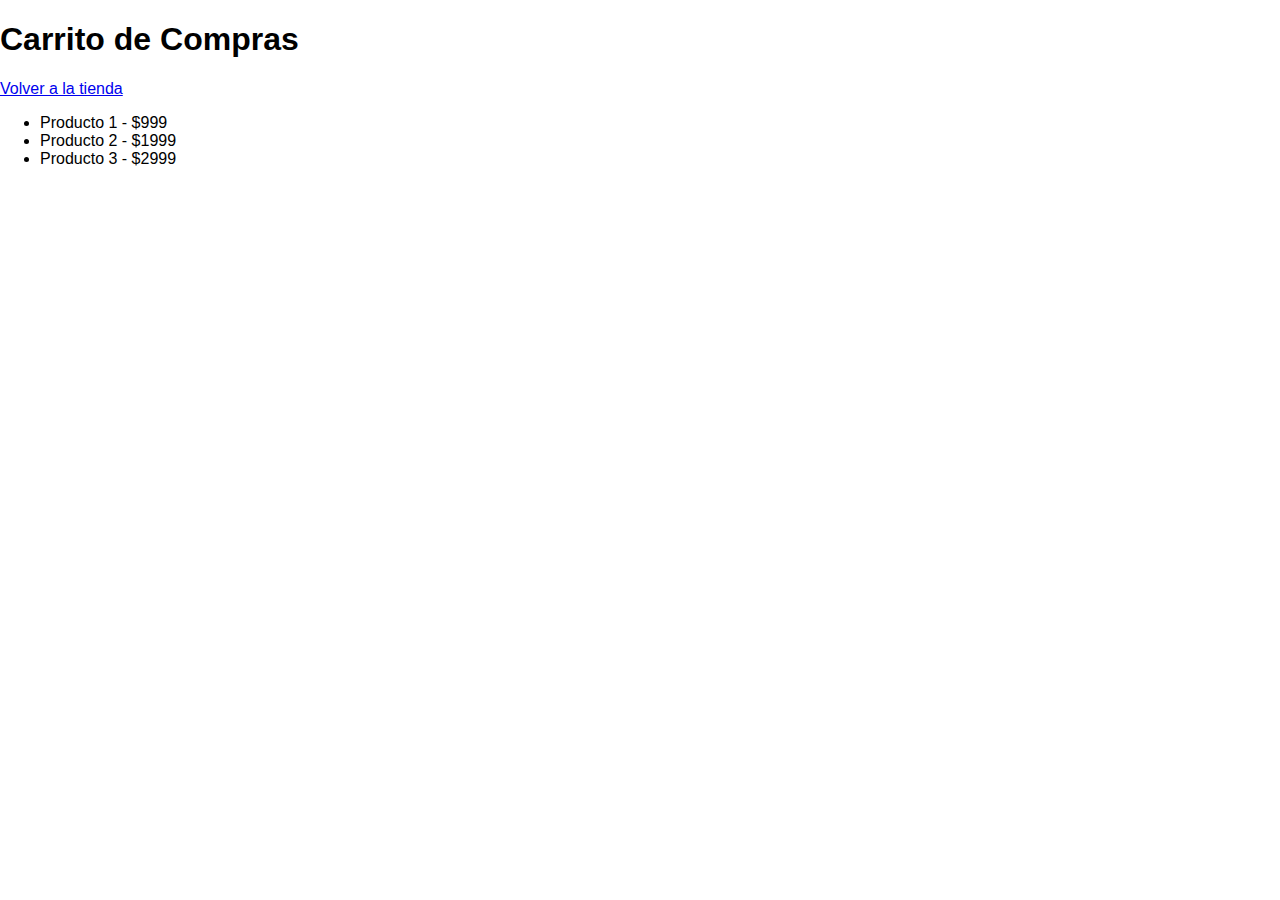
<file: carrito.html>
<!DOCTYPE html>
<html lang="es">
<head>
    <meta charset="UTF-8">
    <meta name="viewport" content="width=device-width, initial-scale=1.0">
    <title>Carrito de Compras</title>
    <link rel="stylesheet" href="style.css">
</head>
<body>
    <header>
        <h1>Carrito de Compras</h1>
        <a href="index.html">Volver a la tienda</a>
    </header>
    <main>
        <ul class="carrito-lista">
            <li>Producto 1 - $999</li>
            <li>Producto 2 - $1999</li>
            <li>Producto 3 - $2999</li>
        </ul>
    </main>
</body>
</html>
</file>
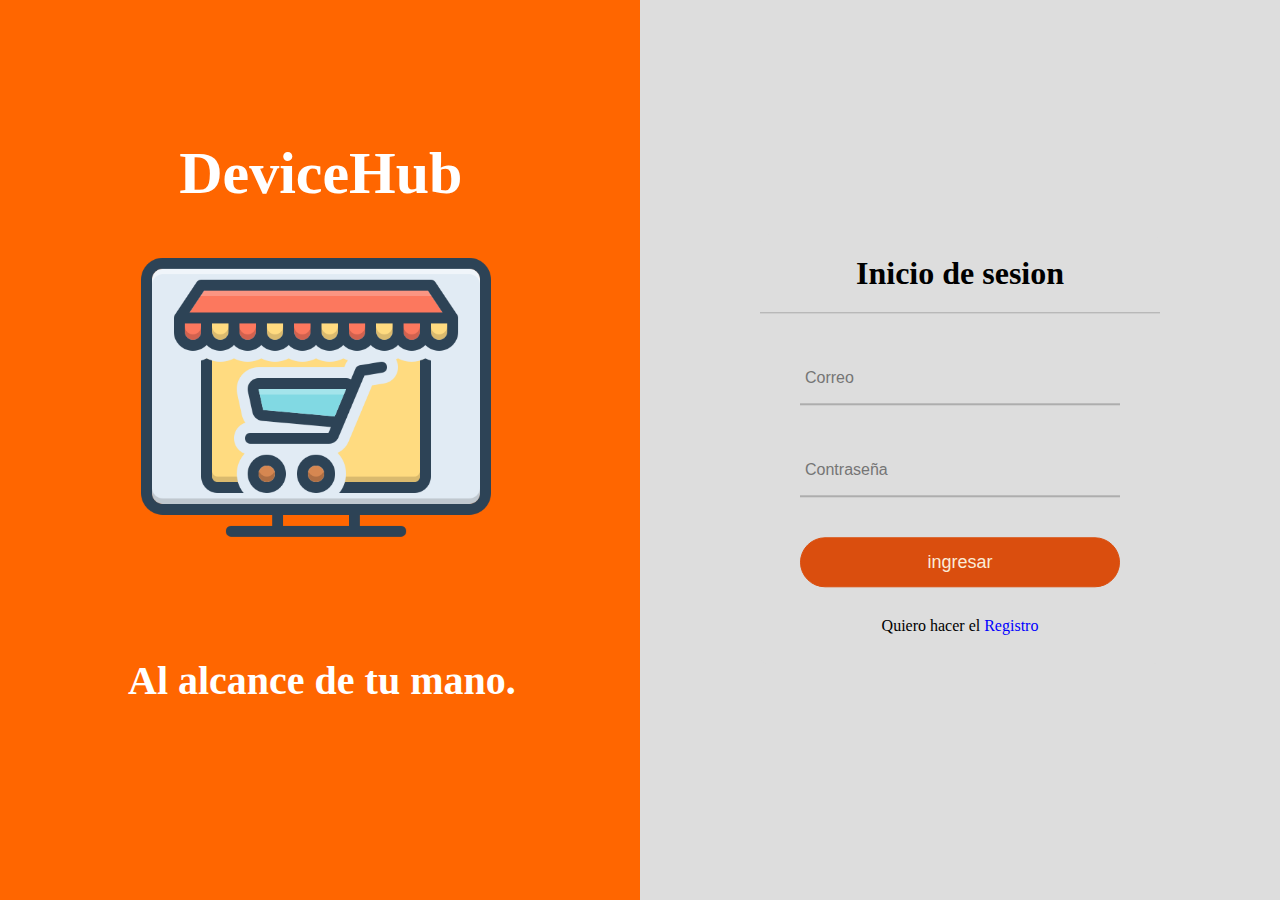
<file: login.html>
<!DOCTYPE html>
  <meta charset="UTF-8">
  <meta name="viewport" content="width=device-width, initial-scale=1.0">
  <link rel="stylesheet" href="estilo.css">
  <link rel="icon" href="imagen/computadora-portatil.ico">
  <script>
    (function(h,o,t,j,a,r){
        h.hj=h.hj||function(){(h.hj.q=h.hj.q||[]).push(arguments)};
        h._hjSettings={hjid:5208366,hjsv:6};
        a=o.getElementsByTagName('head')[0];
        r=o.createElement('script');r.async=1;
        r.src=t+h._hjSettings.hjid+j+h._hjSettings.hjsv;
        a.appendChild(r);
    })(window,document,'https://static.hotjar.com/c/hotjar-','.js?sv=');
</script>
  <title>Inicio de sesion</title>
</head>
<body>
  <div class="tit1"><h1>DeviceHub</h1></div>
  <img class="imagen" src="imagen/computadora-portatil.png" alt="">
   <div class="formulario">
      <h1>Inicio de sesion</h1>
        <form  id="LoginForm">
          <div class="username">
            <input id="gmail" type="text" required placeholder="Correo">
          </div> 
          <div class="username">
            <input type="password" required id="contrasena" placeholder="Contraseña">
          </div>
          <input type="submit" value="ingresar">
          <div class="registrarse">
              Quiero hacer el <a href="registrar.html">Registro</a>
          </div>
        </form>
   </div>
   <div class="tit2"><h1>Al alcance de tu mano.</h1></div>
   <script src="js/login.js"></script>
</body>
</html>
</file>
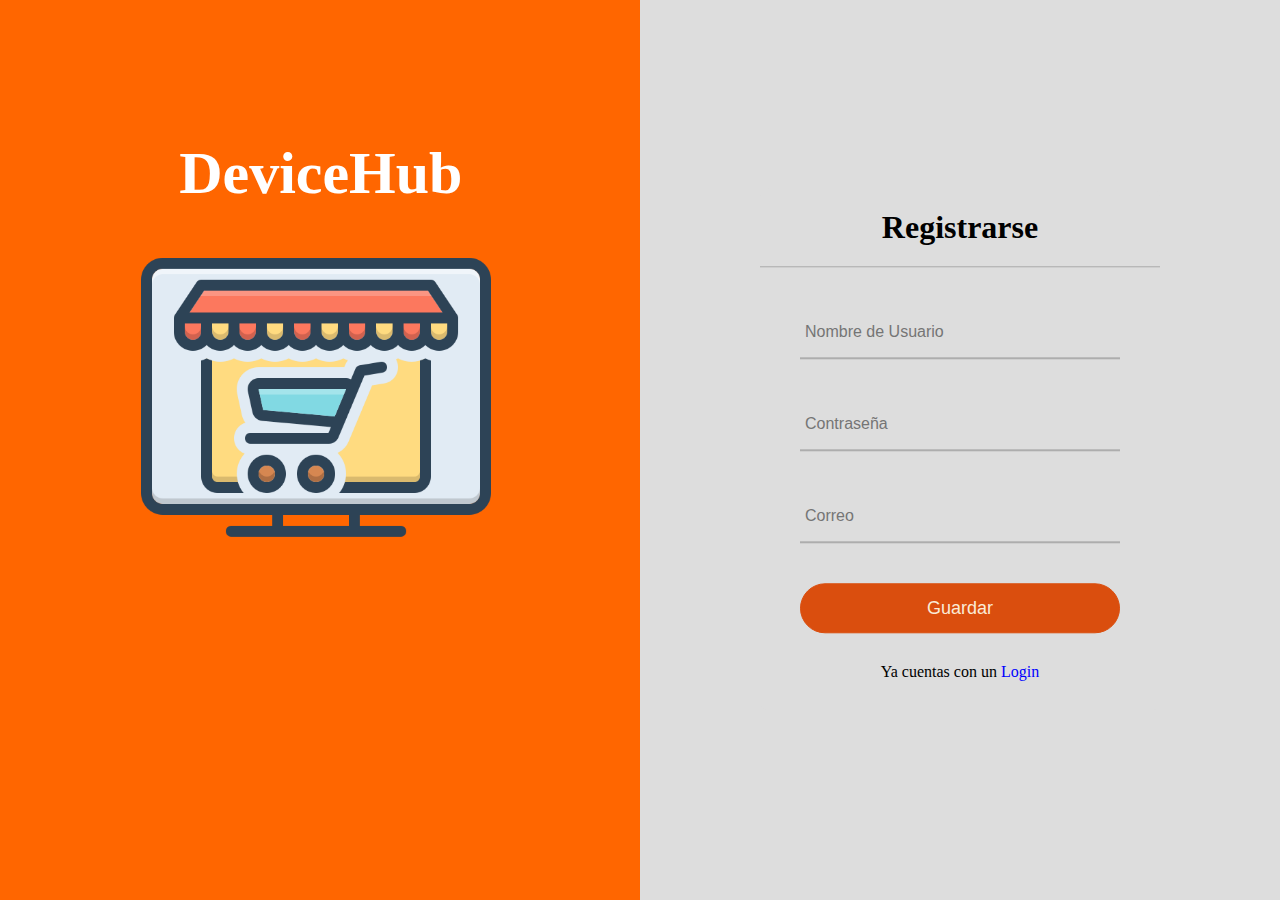
<file: registrar.html>
<!DOCTYPE html>
<html lang="es">
<head>
  <meta charset="UTF-8">
  <meta name="viewport" content="width=device-width, initial-scale=1.0">
  <link rel="stylesheet" href="estilo.css">
  <link rel="icon" href="imagen/computadora-portatil.ico">
  <!-- Hotjar Tracking Code for registro -->
<script>
  (function(h,o,t,j,a,r){
      h.hj=h.hj||function(){(h.hj.q=h.hj.q||[]).push(arguments)};
      h._hjSettings={hjid:5210586,hjsv:6};
      a=o.getElementsByTagName('head')[0];
      r=o.createElement('script');r.async=1;
      r.src=t+h._hjSettings.hjid+j+h._hjSettings.hjsv;
      a.appendChild(r);
  })(window,document,'https://static.hotjar.com/c/hotjar-','.js?sv=');
</script>
  <title>registrarse</title>
</head>
<body>
  <div class="tit1"><h1>DeviceHub</h1></div>
  <img class="imagen" src="imagen/computadora-portatil.png" alt="">
   <div class="formulario">
      <h1>Registrarse</h1>
        <form id="RegisForm">
          <div class="username">
            <input type="text" required id="nombre" placeholder="Nombre de Usuario">
          </div> 
          <div class="username">
            <input type="password" required id="contrasena" placeholder="Contraseña">
          </div>
          <div class="username">
            <input type="text" required id="gmail" placeholder="Correo">
          </div>
          <input type="submit" value="Guardar">
          <div>
            <div class="registrarse">
              Ya cuentas con un <a href="login.html">Login</a>
          </div>
        </form>
   </div>
   <script src="js/registrar.js"></script>
</body>
</html>
</file>
<file: style.css>
body {
    font-family: Arial, sans-serif;
    margin: 0;
    padding: 0;
}

.header-top {
    display: flex;
    align-items: center;
    background-color: #ff6600;
    padding: 10px;
    color: white;
}

.logo {
    width: 50px;
    margin-right: 10px;
}

.header-icons {
    margin-left: auto;
    display: flex;
    align-items: center;
}

.header-icons input[type="text"] {
    padding: 5px;
    border: none;
    border-radius: 4px;
    margin-right: 10px;
}

.header-icons button {
    background: none;
    border: none;
    font-size: 20px;
    cursor: pointer;
    margin: 0 5px;
}

/*Todo lo que sea de la navegación*/
nav {
    background-color: black;
}

.menu {
    display: flex;
    justify-content: center;
    padding: 10px 0;
}

.menu li {
    list-style: none;
    position: relative;
    margin: 0 15px;
}

.menu a {
    color: white;
    text-decoration: none;
    padding: 5px;
}

.dropdown {
    display: none;
    position: absolute;
    background-color: white;
    box-shadow: 0px 8px 16px rgba(0, 0, 0, 0.2);
    min-width: 160px;
    z-index: 1;
}

.menu li:hover .dropdown {
    display: block;
}

.dropdown a {
    color: black;
    padding: 8px 12px;
    display: block;
}

/*Los Productos*/
.novedades {
    text-align: center;
    padding: 20px;
}

.novedades h2 {
    font-size: 24px;
    margin-bottom: 20px;
}

.productos {
    display: flex;
    justify-content: space-around;
}

.producto {
    text-align: center;
    padding: 10px;
}
</file>
<file: estilo.css>
body{
    margin: 0%;
    padding: 0%;
    height: 100vh;
    font-size: montserrat;
    background: linear-gradient(
        to right,
        #ff6600 0%,
        #ff6600 50%,
        #ddd 50%,
        #ddd 100%
    );
}

.imagen{
    width: 350px;
    height: 350px;
    position: absolute;
    top: 25%;
    left: 11%;
}
.tit1 h1{
    position: absolute;
    top: 11%;
    left: 14%;
    color: white;
    font-size: 60px;
}
.tit2 h1{
    position: absolute;
    top: 70%;
    left: 10%;
    color: white;
    font-size: 40px;
}
.formulario{
     position: absolute;
     top: 50%;
     left: 75%;
     transform: translate(-50%, -50%);
     width: 400px;
     background: #ddd;
     border-radius: 10px;
}

.formulario h1{
    text-align: center;
    padding: 0 0 20px 0;
    border-bottom: 1px solid #aaa;
}


.formulario form{
    padding: 0 40px;
    box-sizing: border-box;
}

form .username{
    position: relative;
    border-bottom: 2px solid #adadad;
    margin: 40px 0;
}

.username input{
    width: 200px;
    padding: 0 5px;
    height: 50px;
    font-size: 16px;
    border: none;
    background: none;
    outline: none;
}


.username label{
    position: absolute;
    top: 50%;
    left: 5px;
    color: #adadad;
    transform: translateY(-50%);
    font-size: 16px;
    pointer-events: none;
}


.username span::before{
    content: '';
    position: absolute;
    top: 40px;
    left: 0;
    width: 100%;
    height: 2px;
    background: #da4e0e;
    transition: .10s;
}

.username input:focus ~ label,
.username input:focus ~ label{
    top: -5px;
    color: #da4e0e;
}

.username input:focus ~ span::before,
.username input:focus ~ span::before{
    width:100px;
}

.recordar{
    margin: -5px 0 20px 5px;
    color: blue;
    cursor: pointer;
}

.recordar:hover{
    text-decoration: underline;
}

input[type="submit"]{
    width: 100%;
    height: 50px;
    border: 1px solid;
    background: #da4e0e;
    border-radius: 25px;
    font-size: 18px;
    color: antiquewhite;
    cursor: pointer;
    outline: none;
}

input[type="submit"]{
    border-color: #da4e0e;
    transition: .5s;
}
.registrarse{
    margin: 30px 0;
    text-align: center;
    font-size: 16px;
    color: black;
}

.registrarse a{
    color: blue;
    text-decoration: none;
}

.registrarse a:hover{
    text-decoration: underline;
}
</file>
